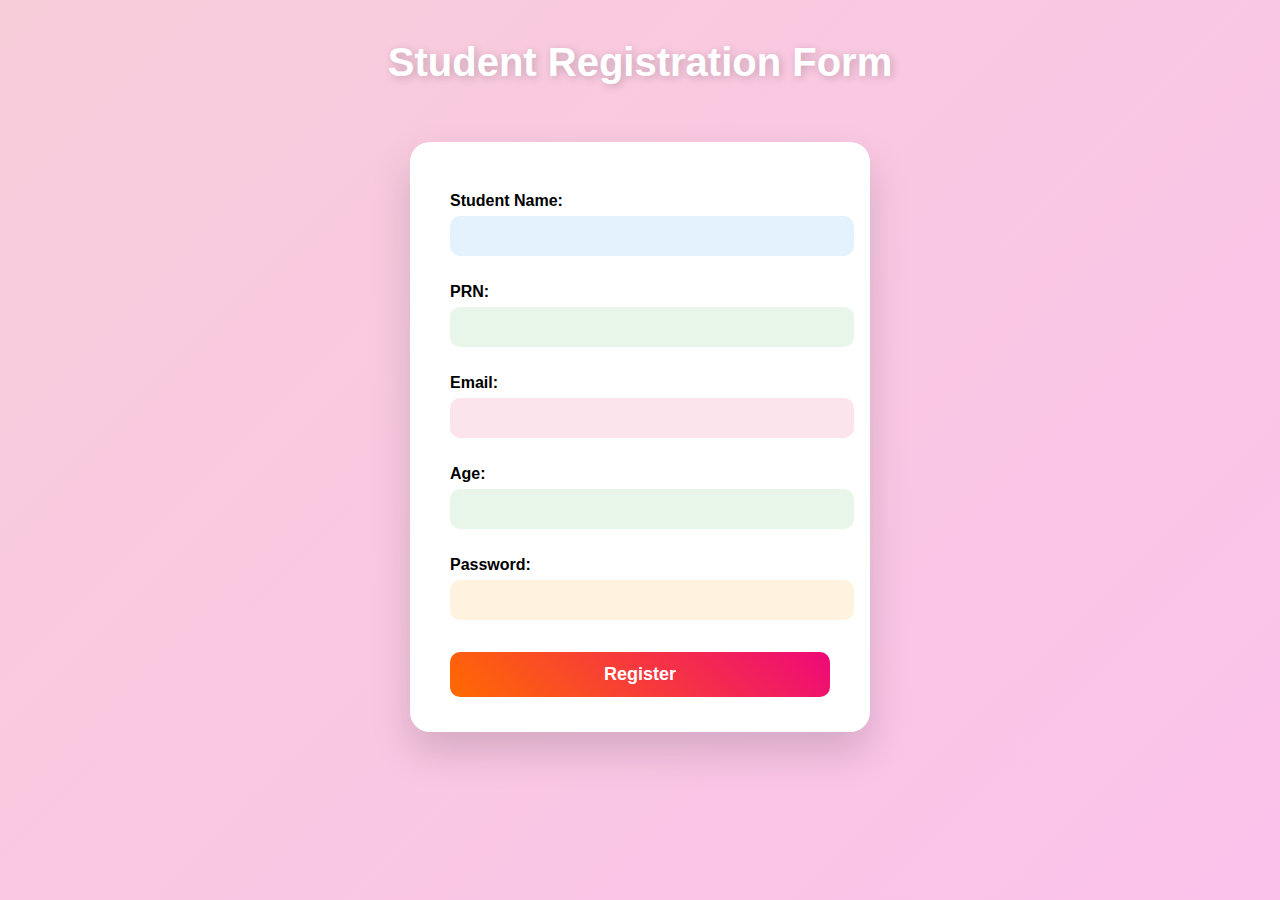
<file: javscript_valid/form.html>
<!DOCTYPE html>
<html lang="en">
<head>
<meta charset="UTF-8">
<title>Student Registration Form</title>
<link rel="stylesheet" href="style.css">
<script src="script.js" defer></script>
</head>

<body>

<h1 class="main-heading">Student Registration Form</h1>

<div class="form-container">
<form onsubmit="return validateForm()">

<label>Student Name:</label>
<input type="text" id="name">

<label>PRN:</label>
<input type="number" id="prn">

<label>Email:</label>
<input type="text" id="email">

<label>Age:</label>
<input type="number" id="age">

<label>Password:</label>
<input type="password" id="password">

<input type="submit" value="Register">

</form>
</div>

</body>
</html>
</file>
<file: javscript_valid/style.css>
body {
    margin: 0;
    font-family: 'Segoe UI', sans-serif;
    background: linear-gradient(135deg, #f8cdda, #fbc2eb);
    display: flex;
    flex-direction: column;
    align-items: center;
    min-height: 100vh;
}


.main-heading {
    margin-top: 40px;
    color: white;
    font-size: 40px;
    text-align: center;
    text-shadow: 2px 2px 8px rgba(0,0,0,0.2);
}


.form-container {
    background: white;
    margin-top: 30px;
    padding: 35px 40px;
    border-radius: 20px;
    box-shadow: 0 20px 40px rgba(0,0,0,0.15);
    width: 380px;
}


label {
    font-weight: bold;
    margin-top: 15px;
    display: block;
}


input[type="text"],
input[type="number"],
input[type="password"] {
    width: 100%;
    padding: 12px;
    margin-top: 6px;
    margin-bottom: 12px;
    border-radius: 10px;
    border: none;
    font-size: 14px;
}

#name { background: #e3f2fd; }
#prn { background: #e8f5e9; }
#email { background: #fce4ec; }
#age { background: #e8f5e9; }
#password { background: #fff3e0; }

input:focus {
    outline: none;
    box-shadow: 0 0 10px rgba(255, 105, 180, 0.4);
    transform: scale(1.02);
    transition: 0.2s;
}

input[type="submit"] {
    margin-top: 20px;
    width: 100%;
    padding: 12px;
    border-radius: 10px;
    border: none;
    background: linear-gradient(45deg, #ff6a00, #ee0979);
    color: white;
    font-size: 18px;
    font-weight: bold;
    cursor: pointer;
    transition: 0.3s;
}

input[type="submit"]:hover {
    transform: translateY(-3px);
    box-shadow: 0 12px 20px rgba(0,0,0,0.2);
}
</file>
